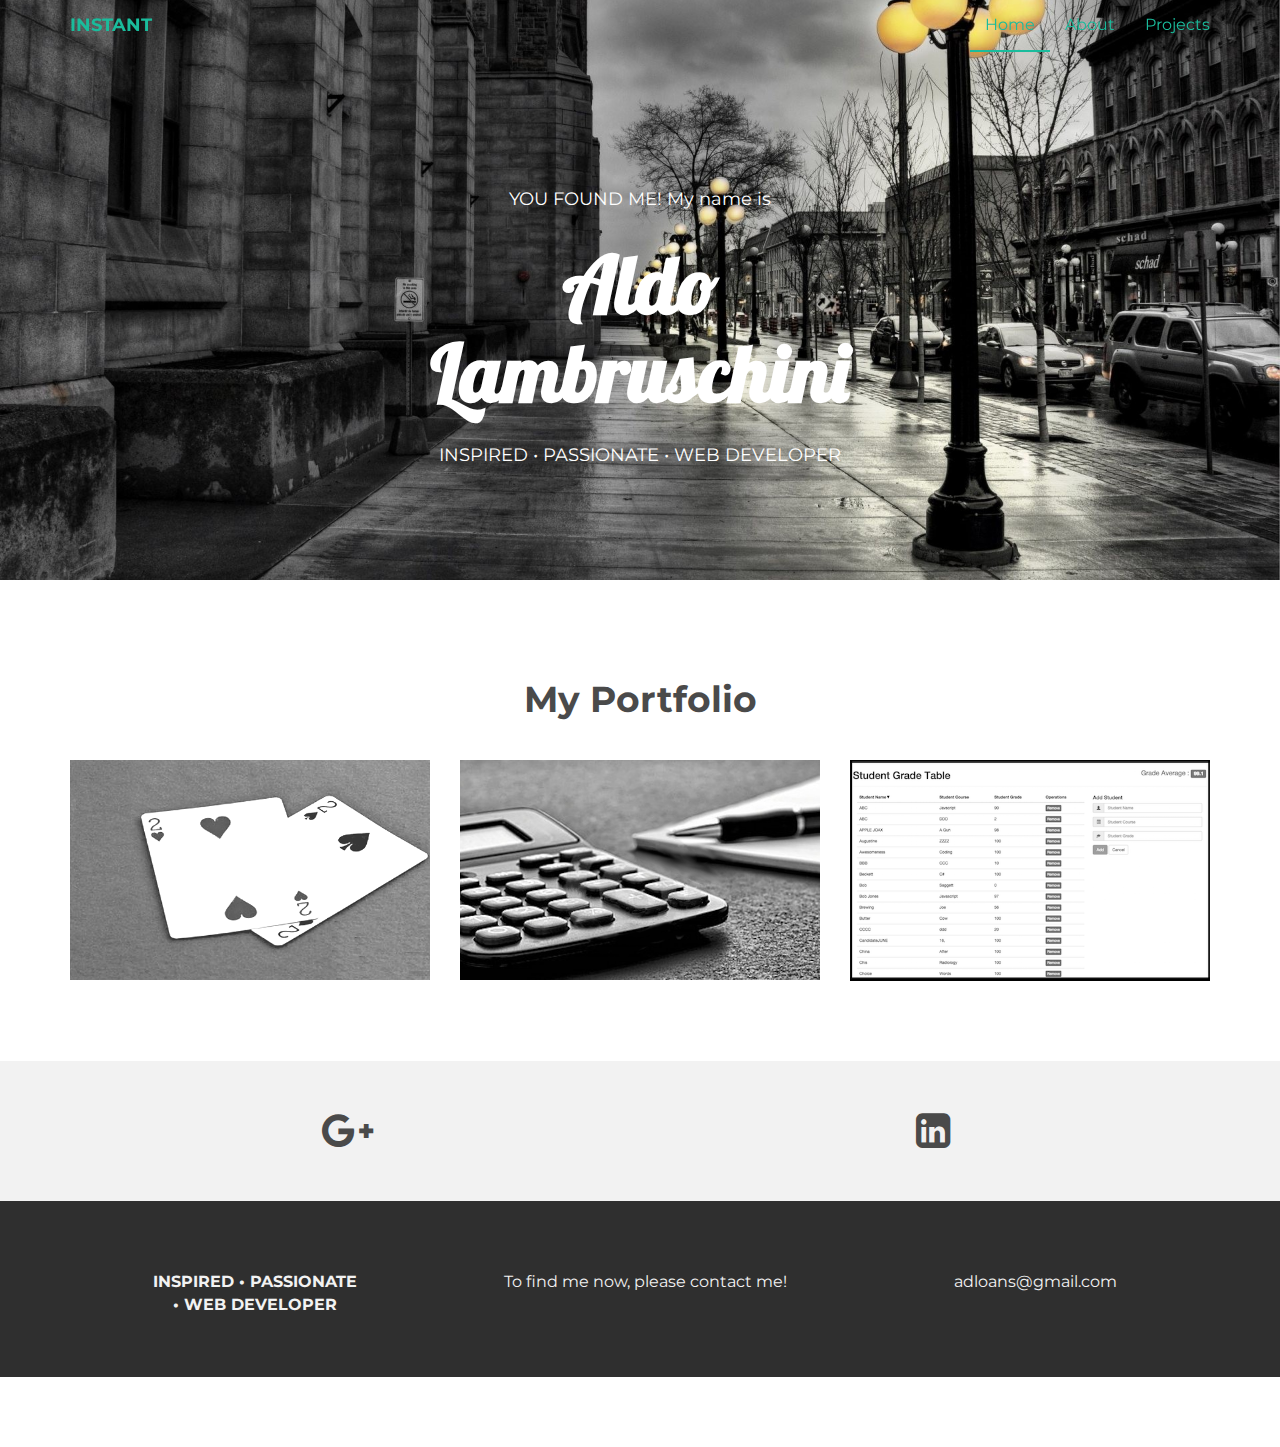
<file: index.html>
<!DOCTYPE html>
<html>
<head>
    <meta charset="utf-8">
    <meta http-equiv="X-UA-Compatible" content="IE=edge">
    <meta name="viewport" content="width=device-width, initial-scale=1">
    <link rel="shortcut icon" href="assets/ico/favicon.ico">
    <title>Where is Aldo</title>
    <link href="assets/bootstrap.css" rel="stylesheet">
    <link href="style.css" rel="stylesheet">
    <link rel="stylesheet" href="https://maxcdn.bootstrapcdn.com/font-awesome/4.5.0/css/font-awesome.min.css">
    <link href='http://fonts.googleapis.com/css?family=Lobster' rel='stylesheet' type='text/css'>

</head>
<body>

<!-- Static navbar -->
<div class="navbar navbar-default navbar-fixed-top" role="navigation">
    <div class="container">
        <div class="navbar-header">
            <button type="button" class="navbar-toggle" data-toggle="collapse" data-target=".navbar-collapse">
                <span class="sr-only">Toggle navigation</span>
                <span class="icon-bar"></span>
                <span class="icon-bar"></span>
                <span class="icon-bar"></span>
            </button>
            <a class="navbar-brand" href="index.html">INSTANT</a>
        </div>
        <div class="navbar-collapse collapse">
            <ul class="nav navbar-nav navbar-right">
                <li class="active"><a href="index.html">Home</a></li>
                <li><a href="about.html">About</a></li>
                <li><a href="#works">Projects</a></li>
            </ul>
        </div><!--/.nav-collapse -->
    </div>
</div>


<div id="headerwrap">
    <div class="container">
        <div class="row">
            <div class="col-lg-6 col-lg-offset-3">
                <h4>YOU FOUND ME! My name is</h4>
                <h1 id="largename" class="hidden-xs">Aldo Lambruschini</h1>
                <h1 id="xsname" class="show-xs hidden-lg">Aldo Lambruschini</h1>
                <h4>INSPIRED • PASSIONATE • WEB DEVELOPER</h4>
            </div>
        </div><!-- --/row ---->
    </div> <!-- /container -->
</div><!-- --/headerwrap ---->

<section id="works"></section>
<div class="container">
    <div class="row centered mt mb">
        <h1>My Portfolio</h1>

        <div class="col-lg-4 col-md-4 col-sm-4 gallery">
            <a href="http://wheresaldo.me/memory_match"><img src="background/memory_match.png" class="img-responsive"></a>
        </div>
        <div class="col-lg-4 col-md-4 col-sm-4 gallery">
            <a href="http://wheresaldo.me/calculator"><img src="background/calculator.png" class="img-responsive"></a>
        </div>
        <div class="col-lg-4 col-md-4 col-sm-4 gallery">
            <a href="http://wheresaldo.me/SGT/"><img src="background/sgt.png" class="img-responsive"></a>
        </div>
    </div><!-- --/row ---->
</div><!-- --/container ---->

<div id="social">
    <div class="container">
        <div class="row centered">
            <div class="col-lg-6">
                <a href="https://plus.google.com/u/0/+aldolambruschini1/posts"><i class="fa fa-google-plus"></i></a>
            </div>
            <div class="col-lg-6">
                <a href="https://www.linkedin.com/in/aldo-lambruschini-90657098"><i class="fa fa-linkedin-square"></i></a>
            </div>
        </div><!-- --/row ---->
    </div><!-- --/container ---->
</div><!-- --/social ---->

<div id="footerwrap">
    <div class="container">
        <div class="row centered">
            <div class="col-lg-4">
                <p><b>INSPIRED • PASSIONATE <br> • WEB DEVELOPER</b></p>
            </div>

            <div class="col-lg-4">
                <p>To find me now, please contact me!</p>
            </div>
            <div class="col-lg-4">
                <p>adloans@gmail.com</p>
            </div>
        </div>
    </div>
</div>
<script src="https://ajax.googleapis.com/ajax/libs/jquery/1.11.0/jquery.min.js"></script>
<script src="assets/js/bootstrap.min.js"></script>


</body>

</html>
</file>
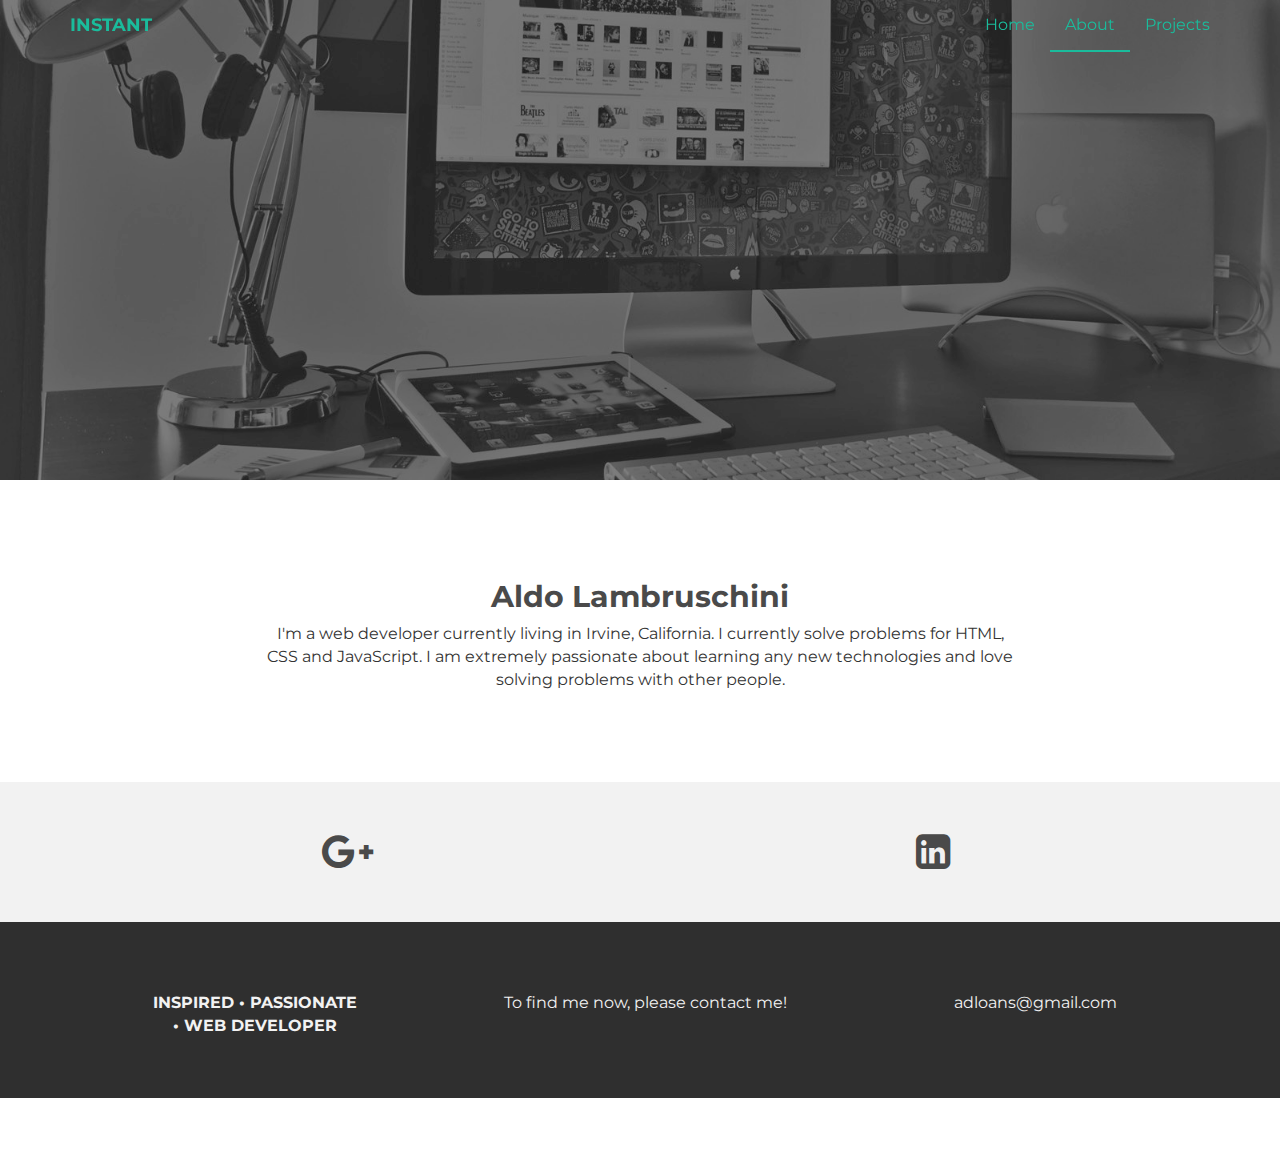
<file: about.html>
<!DOCTYPE html>
<html lang="en">
<head>
    <meta charset="utf-8">
    <meta http-equiv="X-UA-Compatible" content="IE=edge">
    <meta name="viewport" content="width=device-width, initial-scale=1">
    <link rel="shortcut icon" href="assets/ico/favicon.ico">
    <title>Where is Aldo</title>
    <link href="assets/bootstrap.css" rel="stylesheet">
    <link href="style.css" rel="stylesheet">
    <link rel="stylesheet" href="https://maxcdn.bootstrapcdn.com/font-awesome/4.5.0/css/font-awesome.min.css">
</head>

<body>

<!-- Static navbar -->
<div class="navbar navbar-default navbar-fixed-top" role="navigation">
    <div class="container">
        <div class="navbar-header">
            <button type="button" class="navbar-toggle" data-toggle="collapse" data-target=".navbar-collapse">
                <span class="sr-only">Toggle navigation</span>
                <span class="icon-bar"></span>
                <span class="icon-bar"></span>
                <span class="icon-bar"></span>
            </button>
            <a class="navbar-brand" href="index.html">INSTANT</a>
        </div>
        <div class="navbar-collapse collapse">
            <ul class="nav navbar-nav navbar-right">
                <li><a href="index.html">Home</a></li>
                <li class="active"><a href="about.html">About</a></li>
                <li><a href="index.html#works">Projects</a></li>
            </ul>
        </div>
        <!--/.nav-collapse -->
    </div>
</div>


<div id="aboutwrap">
    <div class="container">
        <div class="row">
            <div class="col-lg-6 col-lg-offset-3">
            </div>
        </div>
        <! --/row -->
    </div>
    <!-- /container -->
</div>
<! --/aboutwrap -->

<div class="container">
    <div class="row centered mt mb">
        <div class="col-lg-8 col-lg-offset-2">
            <h2>Aldo Lambruschini</h2>

            <p>I'm a web developer currently living in Irvine, California. I currently solve problems for HTML, CSS and
                JavaScript. I am extremely passionate about learning any new technologies and love solving problems with
                other people.  </p>

        </div>

    </div>
    <! --/row -->
</div>
<! --/container -->

<div id="social">
    <div class="container">
        <div class="row centered">
            <div class="col-lg-6">
                <a href="https://plus.google.com/u/0/+aldolambruschini1/posts"><i class="fa fa-google-plus"></i></a>
            </div>
            <div class="col-lg-6">
                <a href="https://www.linkedin.com/in/aldo-lambruschini-90657098"><i class="fa fa-linkedin-square"></i></a>
            </div>


        </div>
        <! --/row -->
    </div>
    <! --/container -->
</div>
<! --/social -->

<div id="footerwrap">
    <div class="container">
        <div class="row centered">
            <div class="col-lg-4">
                <p><b>INSPIRED • PASSIONATE <br> • WEB DEVELOPER</b></p>
            </div>

            <div class="col-lg-4">
                <p>To find me now, please contact me!</p>
            </div>
            <div class="col-lg-4">
                <p>adloans@gmail.com</p>
            </div>

        </div>

    </div>
</div>
<! --/footerwrap -->


<!-- Bootstrap core JavaScript
================================================== -->
<!-- Placed at the end of the document so the pages load faster -->
<script src="https://ajax.googleapis.com/ajax/libs/jquery/1.11.0/jquery.min.js"></script>
<script src="assets/js/bootstrap.min.js"></script>
</body>
</html>
</file>
<file: style.css>
@import url(http://fonts.googleapis.com/css?family=Montserrat:400,700);


::-moz-selection {
    background: #f2c2c9;
    color: #a4003a;
    text-shadow: none;
}

::selection {
    background: #16a085;
    color: #a4003a;
    text-shadow: none;
}


 hr {
    display: block;
    height: 1px;
    border: 0;
    border-top: 1px solid #ccc;
    margin: 1em 0;
    padding: 0;
}

.centered {
	text-align: center
}

.mt {
	margin-top: 80px;
}

.mb {
	margin-bottom: 80px;
}



body {
    font-family: 'Montserrat', sans-serif;
    font-weight: 400;
    font-size: 16px;

    -webkit-font-smoothing: antialiased;
    -webkit-overflow-scrolling: touch;
}

h1, h2, h3, h4, h5, h6 {
	font-weight: 700;
    color: #4a4a4a;
}


.navbar-brand {
	font-weight: 700;
}

.navbar-default .navbar-brand {
	color: #1abc9c;
}

.navbar-default {
	background-color: transparent;
	border-color: transparent;
}

.navbar-default .navbar-nav > .active > a, .navbar-default .navbar-nav > .active > a:hover, .navbar-default .navbar-nav > .active > a:focus {
	color: #1abc9c;
	background-color: transparent;
	border-bottom: 2px solid #1abc9c
}

.navbar-default .navbar-nav > li > a {
	color: #1abc9c;
}


#largename {
	font-family: 'Lobster', Georgia, Times, serif;
	color:#ffffff;
	padding-top: 10px;
	padding-bottom: 20px;
	font-size: 80px;
	font-weight: bold;
}

#xsname {
	font-family: 'Lobster', Georgia, Times, serif;
	color:#ffffff;
	padding-top: 10px;
	padding-bottom: 20px;
	font-size: 50px;
	font-weight: bold;
}

#headerwrap {
	background: url(background/street%20background.jpg) no-repeat center top;
	margin-top: -70px;
	padding-top: 250px;
	text-align:center;
	background-attachment: relative;
	background-position: center center;
	min-height: 650px;
	width: 100%;
	
    -webkit-background-size: 100%;
    -moz-background-size: 100%;
    -o-background-size: 100%;
    background-size: 100%;

    -webkit-background-size: cover;
    -moz-background-size: cover;
    -o-background-size: cover;
    background-size: cover;
}


#headerwrap h4 {
	font-weight: 400;
	color: #ffffff
}

#social {
	padding-top: 50px;
	padding-bottom: 50px;
	background-color: #f2f2f2;
}

#social i {
	font-size: 40px;
	color: #4a4a4a
}

#social i:hover {
	color: #1abc9c
}

#footerwrap {
	padding-top: 70px;
	padding-bottom: 50px;
	background-color: #2f2f2f;
}

#footerwrap p {
	color: #f2f2f2;
	margin-left: 10px;
}

#workwrap {	
	background: url(../img/work.jpg) no-repeat center top;
	margin-top: -70px;
	padding-top: 250px;
	text-align:center;
	background-attachment: relative;
	background-position: center center;
	min-height: 650px;
	width: 100%;
	
    -webkit-background-size: 100%;
    -moz-background-size: 100%;
    -o-background-size: 100%;
    background-size: 100%;

    -webkit-background-size: cover;
    -moz-background-size: cover;
    -o-background-size: cover;
    background-size: cover;
}

#workwrap h1 {
	color:#ffffff;
	padding-top: 10px;
	padding-bottom: 20px;
	letter-spacing: 4px;
	font-size: 80px;
	font-weight: bold;
}

#workwrap h4 {
	font-weight: 400;
	color: #ffffff
}

#aboutwrap {	
	background: url(background/work.jpg) no-repeat center top;
	margin-top: -70px;
	padding-top: 250px;
	text-align:center;
	background-attachment: relative;
	background-position: center center;
	min-height: 550px;
	width: 100%;
	
    -webkit-background-size: 100%;
    -moz-background-size: 100%;
    -o-background-size: 100%;
    background-size: 100%;

    -webkit-background-size: cover;
    -moz-background-size: cover;
    -o-background-size: cover;
    background-size: cover;
}




/* Gallery */
.gallery {
	margin-top: 30px;
}

.gallery img:hover {
	opacity: 0.4;
}
</file>
